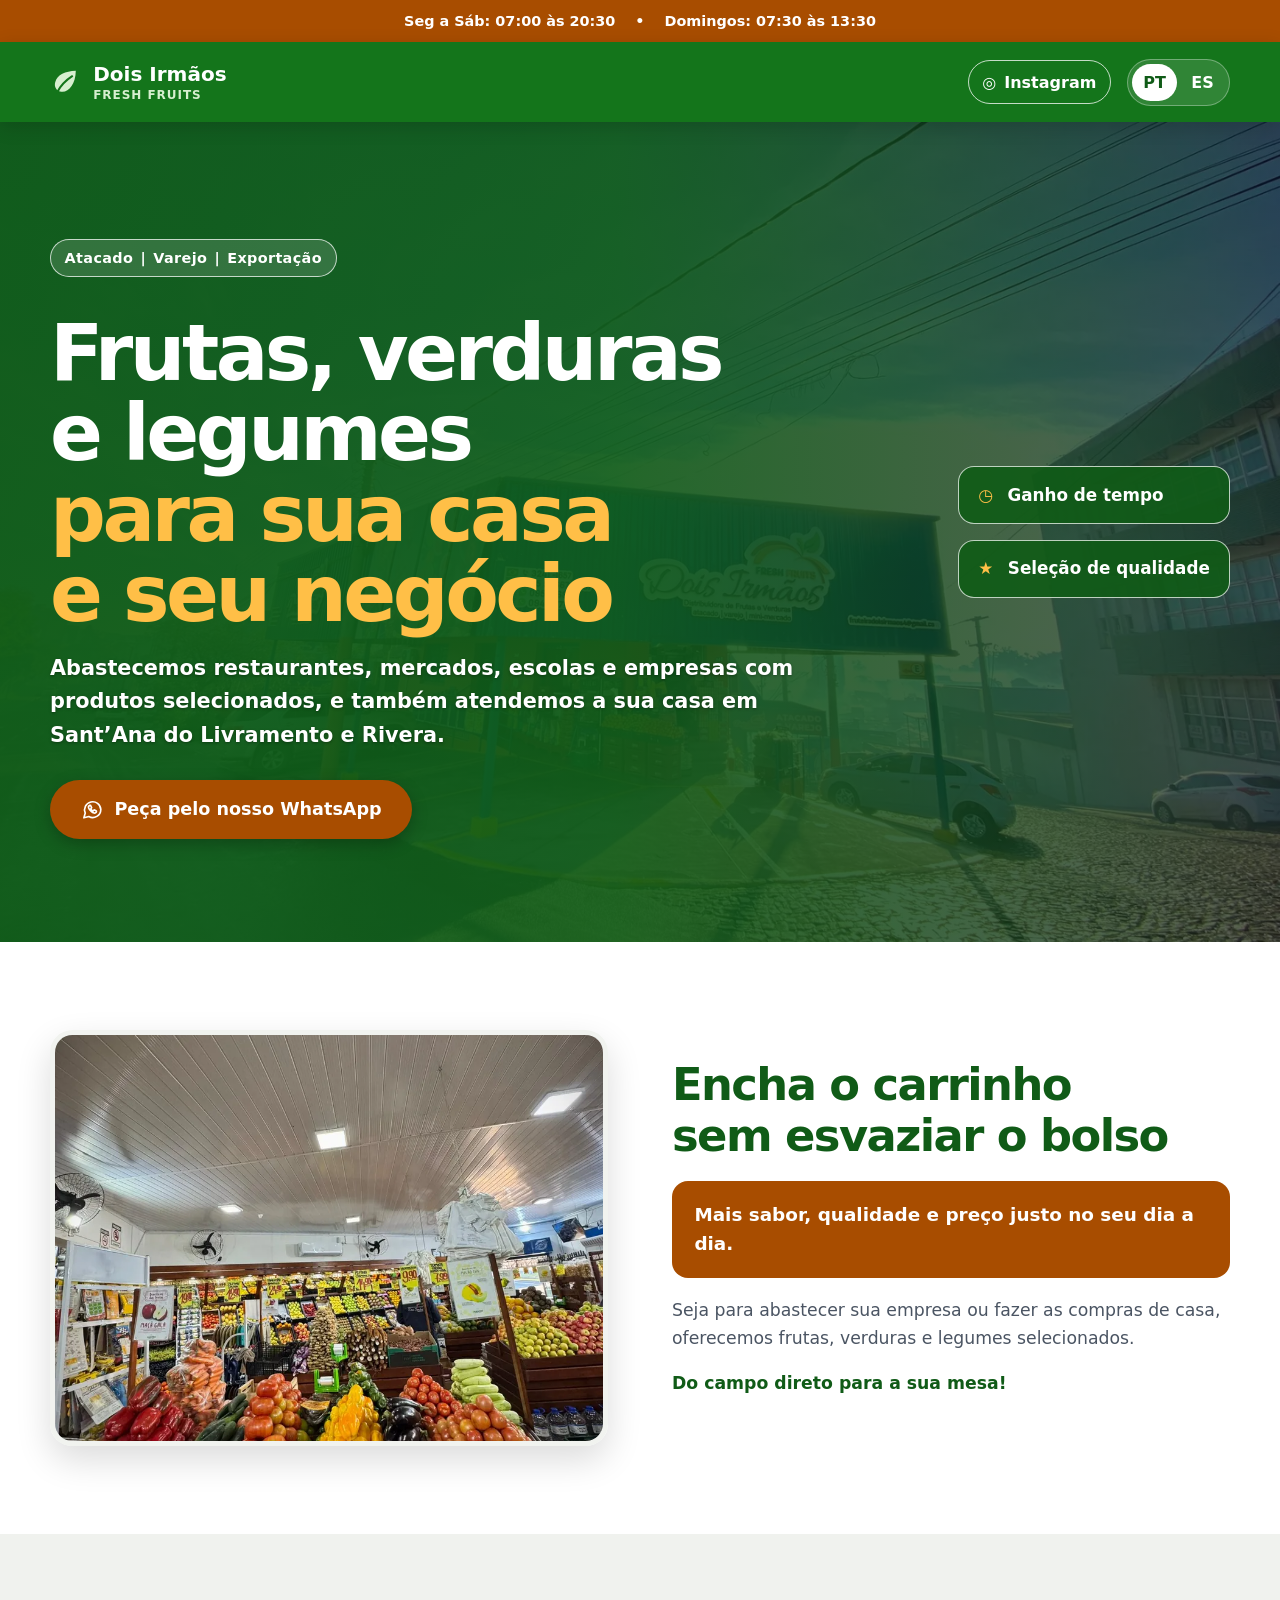
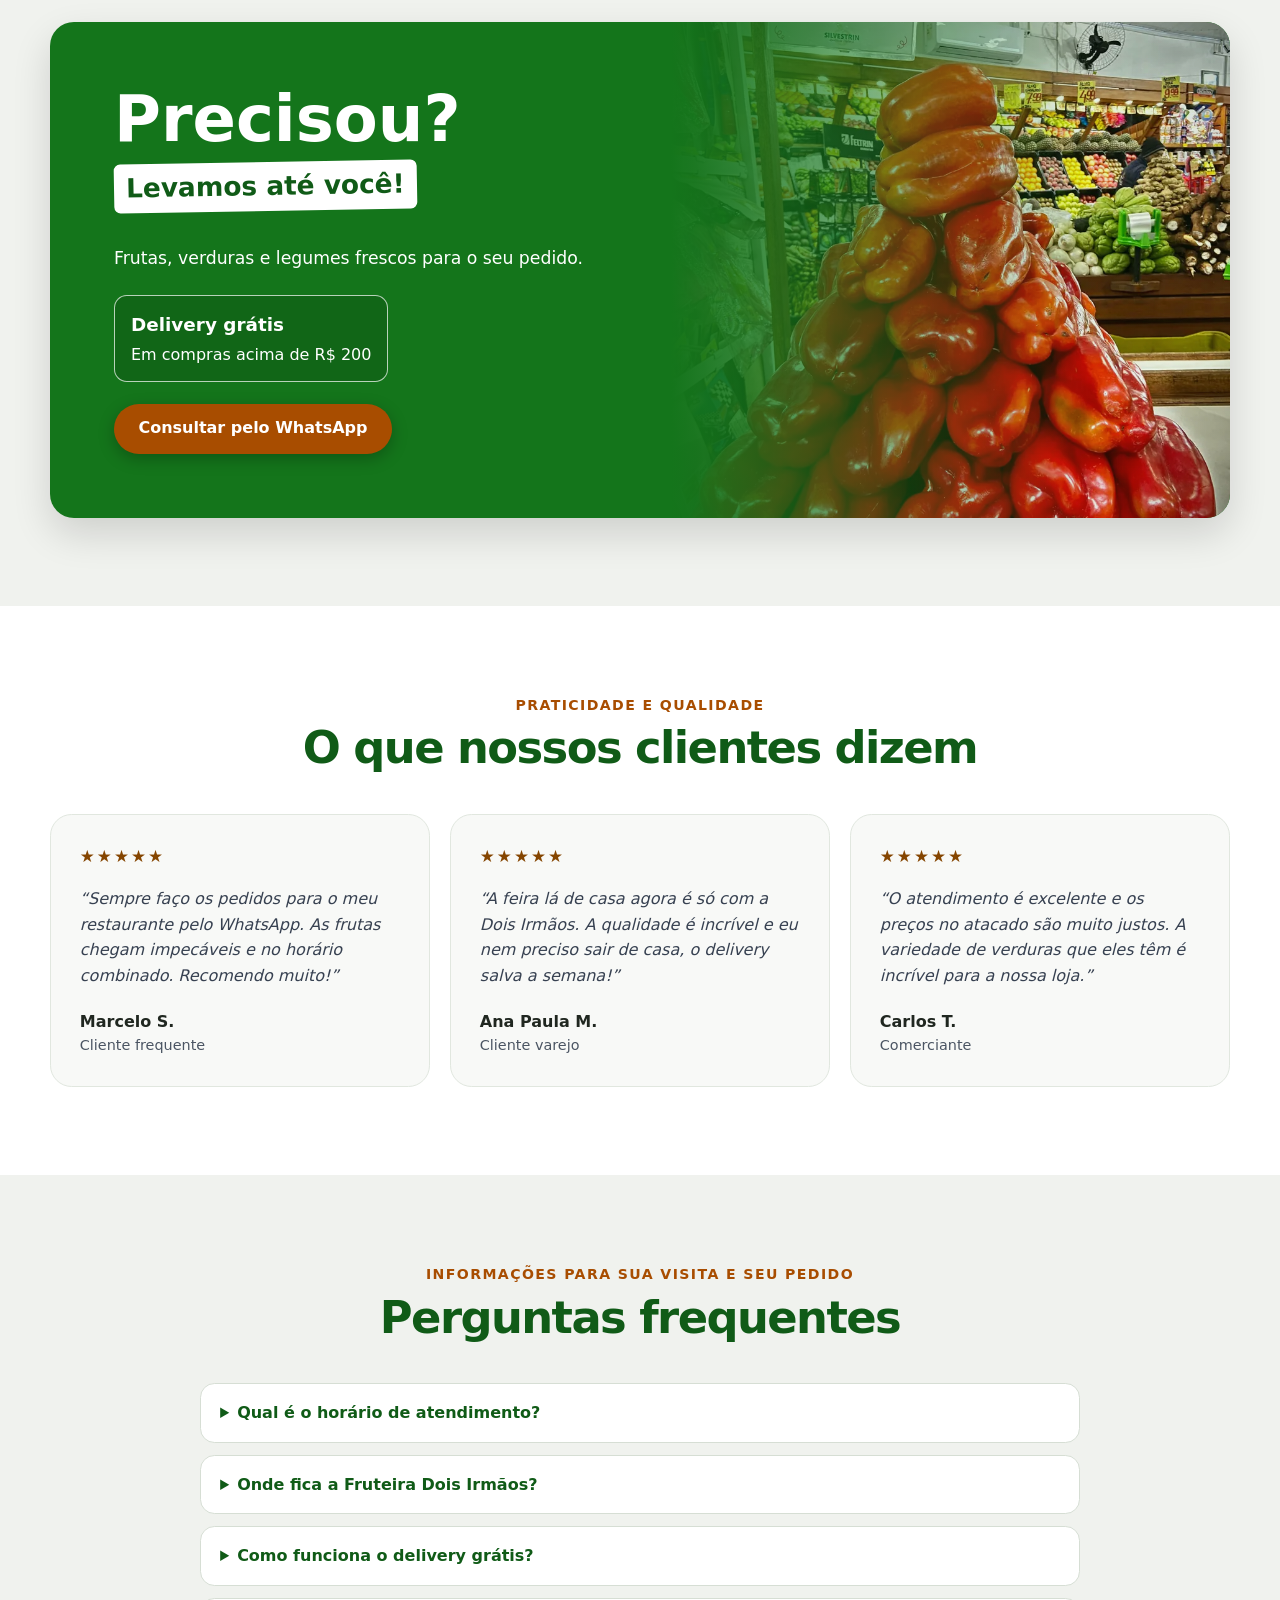
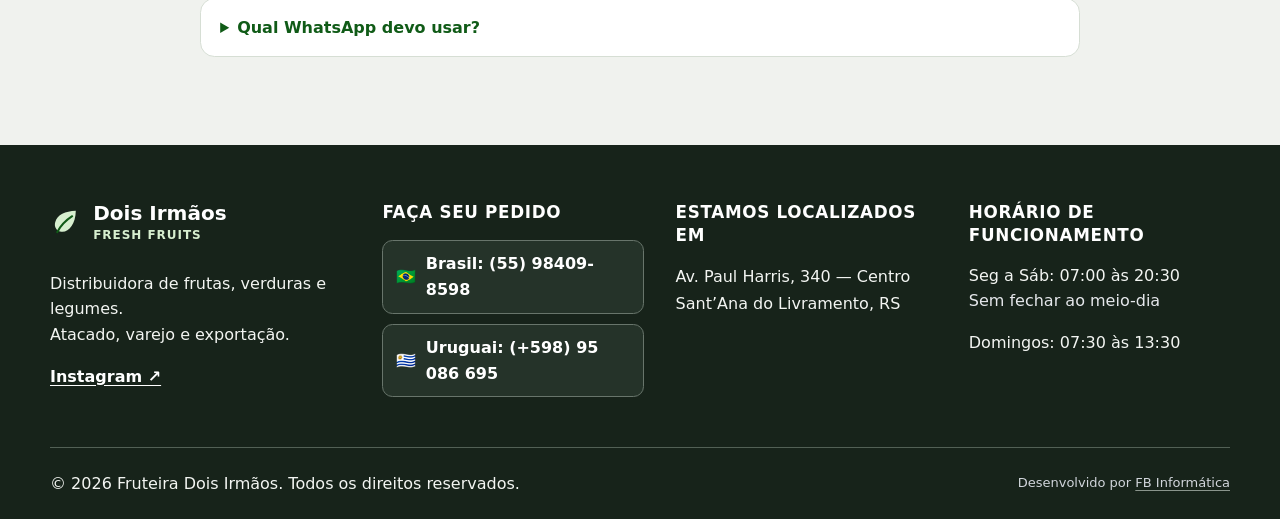
<file: index.html>
<!doctype html>
<html lang="pt-BR">
<head>
    <meta charset="utf-8">
    <meta name="viewport" content="width=device-width, initial-scale=1">
    <meta name="description" content="Frutas, verduras e legumes no atacado e varejo em Sant’Ana do Livramento. Atendimento para sua casa e negócio, com delivery em Livramento e Rivera.">
    <meta name="author" content="Fruteira Dois Irmãos">
    <meta name="robots" content="index,follow,max-image-preview:large">
    <meta name="geo.region" content="BR-RS">
    <meta name="geo.placename" content="Sant’Ana do Livramento">
    <title>Fruteira Dois Irmãos | Frutas, Verduras e Legumes</title>

    <link rel="canonical" href="https://fruteiradoisirmaos.com/">
    <link rel="alternate" hreflang="pt-BR" href="https://fruteiradoisirmaos.com/">
    <link rel="alternate" hreflang="es-UY" href="https://fruteiradoisirmaos.com/es/">
    <link rel="alternate" hreflang="x-default" href="https://fruteiradoisirmaos.com/">
    <link rel="stylesheet" href="/assets/css/site.css">

    <meta property="og:type" content="website">
    <meta property="og:site_name" content="Fruteira Dois Irmãos">
    <meta property="og:title" content="Fruteira Dois Irmãos | Frutas, Verduras e Legumes">
    <meta property="og:description" content="Atacado e varejo de frutas, verduras e legumes em Sant’Ana do Livramento. Delivery em Livramento e Rivera.">
    <meta property="og:url" content="https://fruteiradoisirmaos.com/">
    <meta property="og:locale" content="pt_BR">
    <meta property="og:locale:alternate" content="es_UY">
    <meta property="og:image" content="https://fruteiradoisirmaos.com/assets/images/compartir-fruteira-dois-irmaos.webp">
    <meta property="og:image:width" content="1200">
    <meta property="og:image:height" content="630">
    <meta property="og:image:alt" content="Fachada da Fruteira Dois Irmãos em Sant’Ana do Livramento">
    <meta name="twitter:card" content="summary_large_image">
    <meta name="twitter:title" content="Fruteira Dois Irmãos | Frutas, Verduras e Legumes">
    <meta name="twitter:description" content="Atacado e varejo em Sant’Ana do Livramento, com delivery em Livramento e Rivera.">
    <meta name="twitter:image" content="https://fruteiradoisirmaos.com/assets/images/compartir-fruteira-dois-irmaos.webp">

    <script type="application/ld+json">
    {
      "@context": "https://schema.org",
      "@type": "GroceryStore",
      "@id": "https://fruteiradoisirmaos.com/#grocery-store",
      "name": "Fruteira Dois Irmãos",
      "url": "https://fruteiradoisirmaos.com/",
      "image": "https://fruteiradoisirmaos.com/assets/images/compartir-fruteira-dois-irmaos.webp",
      "description": "Frutas, verduras e legumes no atacado e varejo em Sant’Ana do Livramento. Atendimento para residências, restaurantes, mercados, escolas e empresas, com delivery em Livramento e Rivera e exportação.",
      "telephone": "+5555984098598",
      "address": {
        "@type": "PostalAddress",
        "streetAddress": "Av. Paul Harris, 340 - Centro",
        "addressLocality": "Sant'Ana do Livramento",
        "addressRegion": "RS",
        "addressCountry": "BR"
      },
      "areaServed": [
        { "@type": "City", "name": "Sant'Ana do Livramento" },
        { "@type": "City", "name": "Rivera" }
      ],
      "contactPoint": [
        {
          "@type": "ContactPoint",
          "telephone": "+5555984098598",
          "contactType": "customer service",
          "availableLanguage": ["Portuguese", "pt-BR"]
        },
        {
          "@type": "ContactPoint",
          "telephone": "+59895086695",
          "contactType": "customer service",
          "availableLanguage": ["Spanish", "es-UY"]
        }
      ],
      "sameAs": ["https://instagram.com/fruteira_dois_irmaos"],
      "openingHoursSpecification": [
        {
          "@type": "OpeningHoursSpecification",
          "dayOfWeek": ["Monday", "Tuesday", "Wednesday", "Thursday", "Friday", "Saturday"],
          "opens": "07:00",
          "closes": "20:30"
        },
        {
          "@type": "OpeningHoursSpecification",
          "dayOfWeek": "Sunday",
          "opens": "07:30",
          "closes": "13:30"
        }
      ]
    }
    </script>
</head>
<body>
    <a class="skip-link" href="#conteudo">Pular para o conteúdo principal</a>

    <div class="topbar" role="region" aria-label="Horário de funcionamento">
        <div class="container topbar-inner">
            <p>Seg a Sáb: 07:00 às 20:30</p>
            <span class="topbar-separator" aria-hidden="true">•</span>
            <p>Domingos: 07:30 às 13:30</p>
        </div>
    </div>

    <header class="site-header">
        <nav class="container nav-inner" aria-label="Navegação principal">
            <a class="brand" href="/">
                <svg class="brand-icon" viewBox="0 0 32 32" aria-hidden="true" focusable="false">
                    <path d="M25.8 4.8C15.2 5.2 7.3 8.6 5.2 16.2c-1.2 4.4 1 8.1 4.8 9.3 7.7 2.3 15.6-6.5 15.8-20.7Z" fill="currentColor"/>
                    <path d="M7.2 26.2c3.7-7 8.5-11.8 15-16" fill="none" stroke="#14751b" stroke-width="2" stroke-linecap="round"/>
                </svg>
                <span class="brand-copy"><strong>Dois Irmãos</strong><small>Fresh Fruits</small></span>
            </a>

            <div class="nav-actions">
                <a class="instagram-link" href="https://instagram.com/fruteira_dois_irmaos" target="_blank" rel="noopener noreferrer">
                    <span aria-hidden="true">◎</span> Instagram
                </a>
                <div class="language-switch" role="group" aria-label="Idioma">
                    <a href="/" lang="pt-BR" aria-current="page" aria-label="PT — Português do Brasil, idioma atual">PT</a>
                    <a href="/es/" lang="es-UY" hreflang="es-UY" aria-label="ES — Leer en español">ES</a>
                </div>
            </div>
        </nav>
    </header>

    <main id="conteudo">
        <section class="hero" aria-labelledby="hero-title">
            <picture class="hero-media" aria-hidden="true">
                <source type="image/webp" srcset="/assets/images/fachada-fruteira-dois-irmaos-640.webp 640w, /assets/images/fachada-fruteira-dois-irmaos-960.webp 960w, /assets/images/fachada-fruteira-dois-irmaos-1440.webp 1440w" sizes="100vw">
                <img src="/images/fachada.jpeg" alt="" fetchpriority="high" decoding="async">
            </picture>
            <div class="hero-overlay" aria-hidden="true"></div>
            <div class="container hero-inner">
                <div class="hero-copy">
                    <p class="eyebrow">Atacado <span aria-hidden="true">|</span> Varejo <span aria-hidden="true">|</span> Exportação</p>
                    <h1 id="hero-title">Frutas, verduras e legumes <span>para sua casa e seu negócio</span></h1>
                    <p class="hero-description">Abastecemos restaurantes, mercados, escolas e empresas com produtos selecionados, e também atendemos a sua casa em Sant’Ana do Livramento e Rivera.</p>
                    <a class="button button-orange hero-cta" href="https://wa.me/5555984098598?text=Ol%C3%A1%2C%20gostaria%20de%20fazer%20um%20pedido." target="_blank" rel="noopener noreferrer">
                        <svg viewBox="0 0 24 24" aria-hidden="true" focusable="false"><path d="M20.5 11.8a8.4 8.4 0 0 1-12.4 7.4L3 20.5l1.4-4.9a8.4 8.4 0 1 1 16.1-3.8Z"/><path d="M8.5 8.2c.2-.5.4-.5.7-.5h.5c.2 0 .4.1.5.4l.7 1.7c.1.2.1.4-.1.6l-.5.6c-.2.2-.2.4 0 .6.4.7 1.1 1.4 1.8 1.8.2.1.4.1.6-.1l.7-.8c.2-.2.4-.2.6-.1l1.6.8c.3.1.4.3.4.5 0 .3-.2 1.1-.7 1.5-.5.4-1.1.6-1.8.4-.7-.2-1.7-.6-2.9-1.7-1.5-1.3-2.5-2.9-2.8-3.8-.3-.9 0-1.6.3-1.9Z"/></svg>
                        Peça pelo nosso WhatsApp
                    </a>
                </div>
                <ul class="hero-benefits" aria-label="Benefícios">
                    <li><span aria-hidden="true">◷</span> Ganho de tempo</li>
                    <li><span aria-hidden="true">★</span> Seleção de qualidade</li>
                </ul>
            </div>
        </section>

        <section class="section about" aria-labelledby="about-title">
            <div class="container about-grid">
                <figure class="about-image">
                    <picture>
                        <source type="image/webp" srcset="/assets/images/interior-fruteira-dois-irmaos-480.webp 480w, /assets/images/interior-fruteira-dois-irmaos-900.webp 900w" sizes="(max-width: 760px) 100vw, 50vw">
                        <img src="/images/int1.jpeg" alt="Interior da Fruteira Dois Irmãos" loading="lazy" decoding="async">
                    </picture>
                </figure>
                <div class="about-copy">
                    <h2 id="about-title">Encha o carrinho sem esvaziar o bolso</h2>
                    <p class="highlight">Mais sabor, qualidade e preço justo no seu dia a dia.</p>
                    <p>Seja para abastecer sua empresa ou fazer as compras de casa, oferecemos frutas, verduras e legumes selecionados.</p>
                    <p class="tagline"><strong>Do campo direto para a sua mesa!</strong></p>
                </div>
            </div>
        </section>

        <section class="section delivery-section" aria-labelledby="delivery-title">
            <div class="container">
                <div class="delivery-card">
                    <div class="delivery-copy">
                        <h2 id="delivery-title">Precisou?</h2>
                        <p class="delivery-subtitle">Levamos até você!</p>
                        <p>Frutas, verduras e legumes frescos para o seu pedido.</p>
                        <div class="free-delivery">
                            <strong>Delivery grátis</strong>
                            <span>Em compras acima de R$ 200</span>
                        </div>
                        <a class="button button-orange" href="https://wa.me/5555984098598?text=Ol%C3%A1%2C%20gostaria%20de%20consultar%20o%20delivery." target="_blank" rel="noopener noreferrer">Consultar pelo WhatsApp</a>
                    </div>
                    <picture class="delivery-image">
                        <source type="image/webp" srcset="/assets/images/frutas-verduras-delivery-480.webp 480w, /assets/images/frutas-verduras-delivery-900.webp 900w" sizes="(max-width: 760px) 100vw, 45vw">
                        <img src="/images/veg4.jpeg" alt="Frutas e verduras frescas disponíveis na fruteira" loading="lazy" decoding="async">
                    </picture>
                </div>
            </div>
        </section>

        <section class="section reviews" aria-labelledby="reviews-title">
            <div class="container">
                <header class="section-heading">
                    <p class="section-kicker">Praticidade e qualidade</p>
                    <h2 id="reviews-title">O que nossos clientes dizem</h2>
                </header>
                <div class="review-grid">
                    <article class="review-card">
                        <span class="stars" role="img" aria-label="5 de 5 estrelas">★★★★★</span>
                        <blockquote>“Sempre faço os pedidos para o meu restaurante pelo WhatsApp. As frutas chegam impecáveis e no horário combinado. Recomendo muito!”</blockquote>
                        <p class="review-name">Marcelo S.</p><p class="review-role">Cliente frequente</p>
                    </article>
                    <article class="review-card">
                        <span class="stars" role="img" aria-label="5 de 5 estrelas">★★★★★</span>
                        <blockquote>“A feira lá de casa agora é só com a Dois Irmãos. A qualidade é incrível e eu nem preciso sair de casa, o delivery salva a semana!”</blockquote>
                        <p class="review-name">Ana Paula M.</p><p class="review-role">Cliente varejo</p>
                    </article>
                    <article class="review-card">
                        <span class="stars" role="img" aria-label="5 de 5 estrelas">★★★★★</span>
                        <blockquote>“O atendimento é excelente e os preços no atacado são muito justos. A variedade de verduras que eles têm é incrível para a nossa loja.”</blockquote>
                        <p class="review-name">Carlos T.</p><p class="review-role">Comerciante</p>
                    </article>
                </div>
            </div>
        </section>

        <section class="section faq" aria-labelledby="faq-title">
            <div class="container faq-container">
                <header class="section-heading">
                    <p class="section-kicker">Informações para sua visita e seu pedido</p>
                    <h2 id="faq-title">Perguntas frequentes</h2>
                </header>
                <div class="faq-list">
                    <details><summary>Qual é o horário de atendimento?</summary><p>De segunda a sábado, das 07:00 às 20:30; aos domingos, das 07:30 às 13:30.</p></details>
                    <details><summary>Onde fica a Fruteira Dois Irmãos?</summary><p>Na Av. Paul Harris, 340 — Centro, Sant’Ana do Livramento, RS.</p></details>
                    <details><summary>Como funciona o delivery grátis?</summary><p>O delivery é grátis em compras acima de R$ 200. Consulte pelo WhatsApp a disponibilidade para sua região.</p></details>
                    <details><summary>Qual WhatsApp devo usar?</summary><p>O botão desta página abre o contato do Brasil em português. Para falar com o Uruguai, use o número indicado no rodapé.</p></details>
                </div>
            </div>
        </section>
    </main>

    <footer class="site-footer" id="contato">
        <div class="container footer-grid">
            <section class="footer-about" aria-labelledby="footer-brand-title">
                <a class="brand footer-brand" href="/">
                    <svg class="brand-icon" viewBox="0 0 32 32" aria-hidden="true" focusable="false"><path d="M25.8 4.8C15.2 5.2 7.3 8.6 5.2 16.2c-1.2 4.4 1 8.1 4.8 9.3 7.7 2.3 15.6-6.5 15.8-20.7Z" fill="currentColor"/><path d="M7.2 26.2c3.7-7 8.5-11.8 15-16" fill="none" stroke="#105b17" stroke-width="2" stroke-linecap="round"/></svg>
                    <span class="brand-copy"><strong id="footer-brand-title">Dois Irmãos</strong><small>Fresh Fruits</small></span>
                </a>
                <p>Distribuidora de frutas, verduras e legumes.<br>Atacado, varejo e exportação.</p>
                <a class="footer-social" href="https://instagram.com/fruteira_dois_irmaos" target="_blank" rel="noopener noreferrer" aria-label="Instagram da Fruteira Dois Irmãos">Instagram ↗</a>
            </section>

            <section aria-labelledby="footer-contact-title">
                <h2 id="footer-contact-title">Faça seu pedido</h2>
                <a class="contact-link" href="https://wa.me/5555984098598" target="_blank" rel="noopener noreferrer"><span aria-hidden="true">🇧🇷</span> Brasil: (55) 98409-8598</a>
                <a class="contact-link" href="https://wa.me/59895086695" target="_blank" rel="noopener noreferrer"><span aria-hidden="true">🇺🇾</span> Uruguai: (+598) 95 086 695</a>
            </section>

            <section aria-labelledby="footer-location-title">
                <h2 id="footer-location-title">Estamos localizados em</h2>
                <address>Av. Paul Harris, 340 — Centro<br>Sant’Ana do Livramento, RS</address>
            </section>

            <section aria-labelledby="footer-hours-title">
                <h2 id="footer-hours-title">Horário de funcionamento</h2>
                <p>Seg a Sáb: 07:00 às 20:30<br><span>Sem fechar ao meio-dia</span></p>
                <p>Domingos: 07:30 às 13:30</p>
            </section>
        </div>

        <div class="container footer-bottom">
            <p>© 2026 Fruteira Dois Irmãos. Todos os direitos reservados.</p>
            <p class="developer-credit">Desenvolvido por <a href="https://www.fbinformaticauy.com" target="_blank" rel="noopener noreferrer">FB Informática</a></p>
        </div>
    </footer>
</body>
</html>
</file>
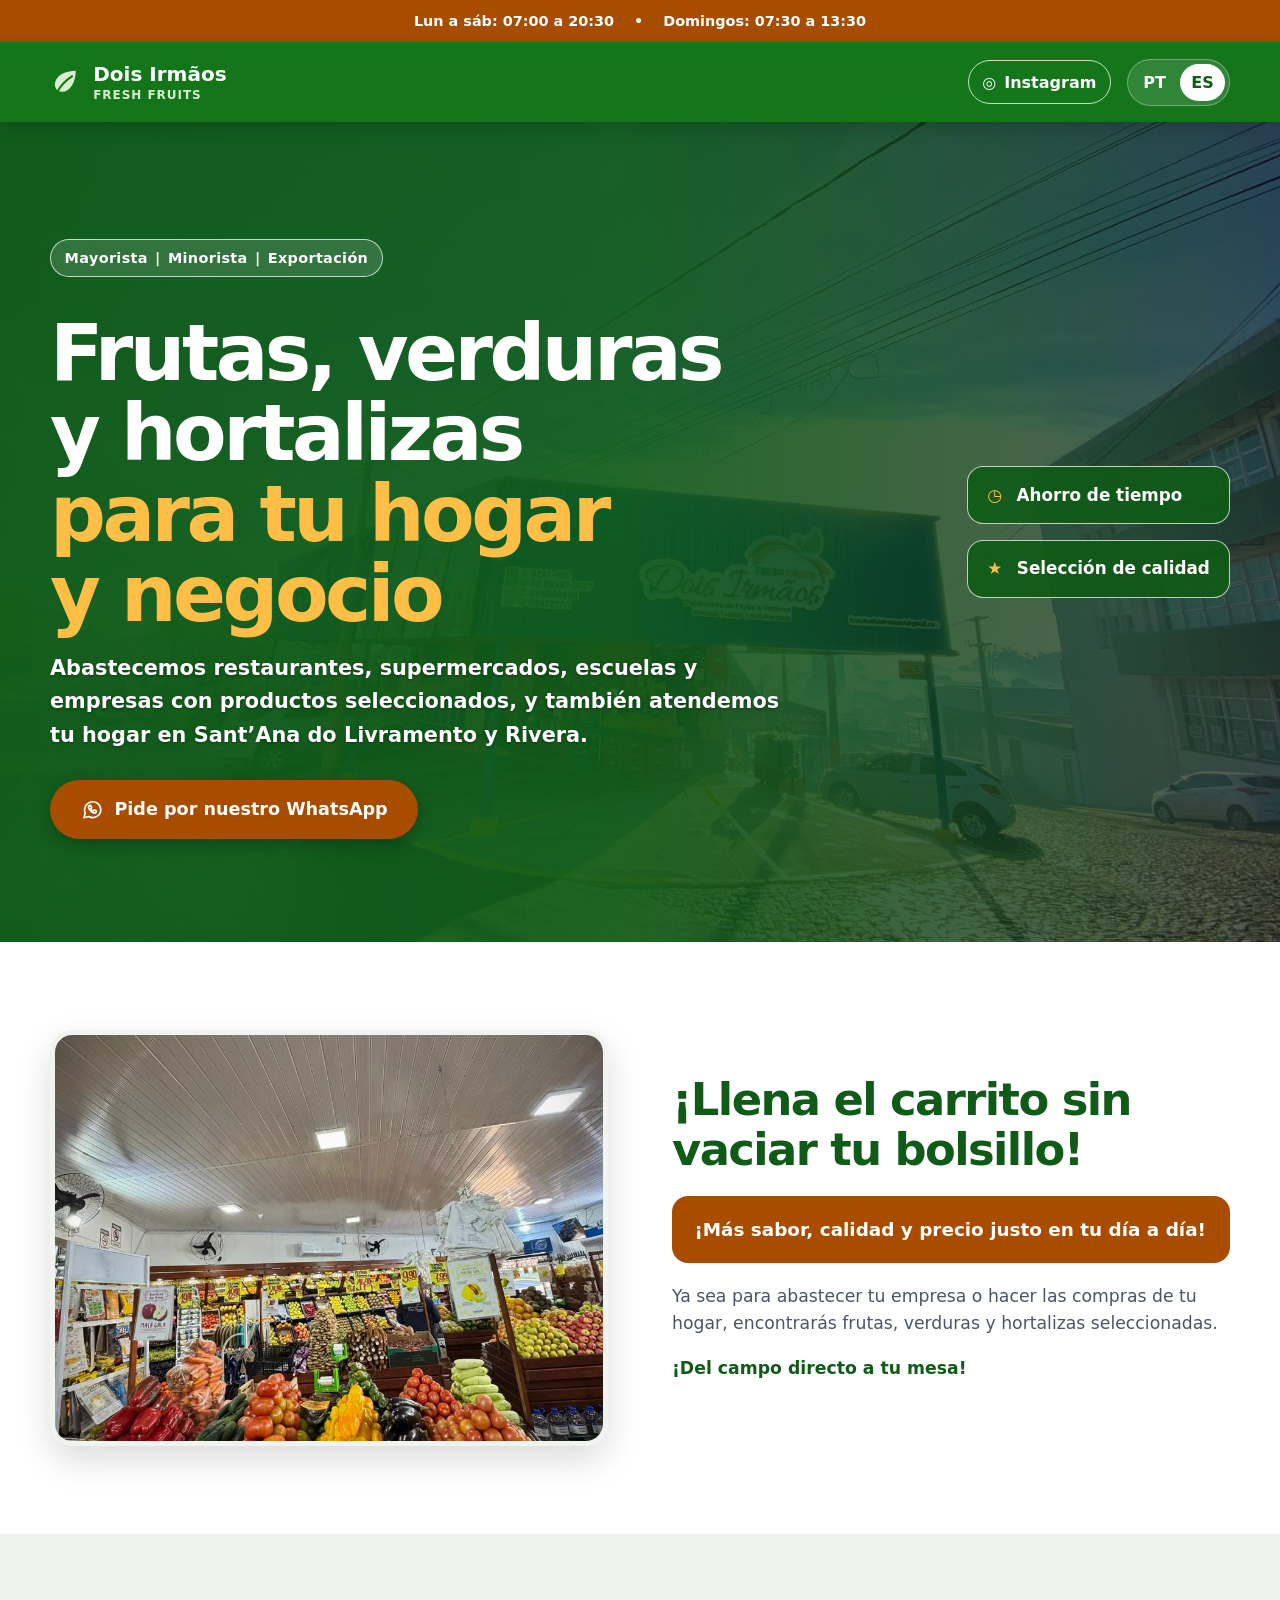
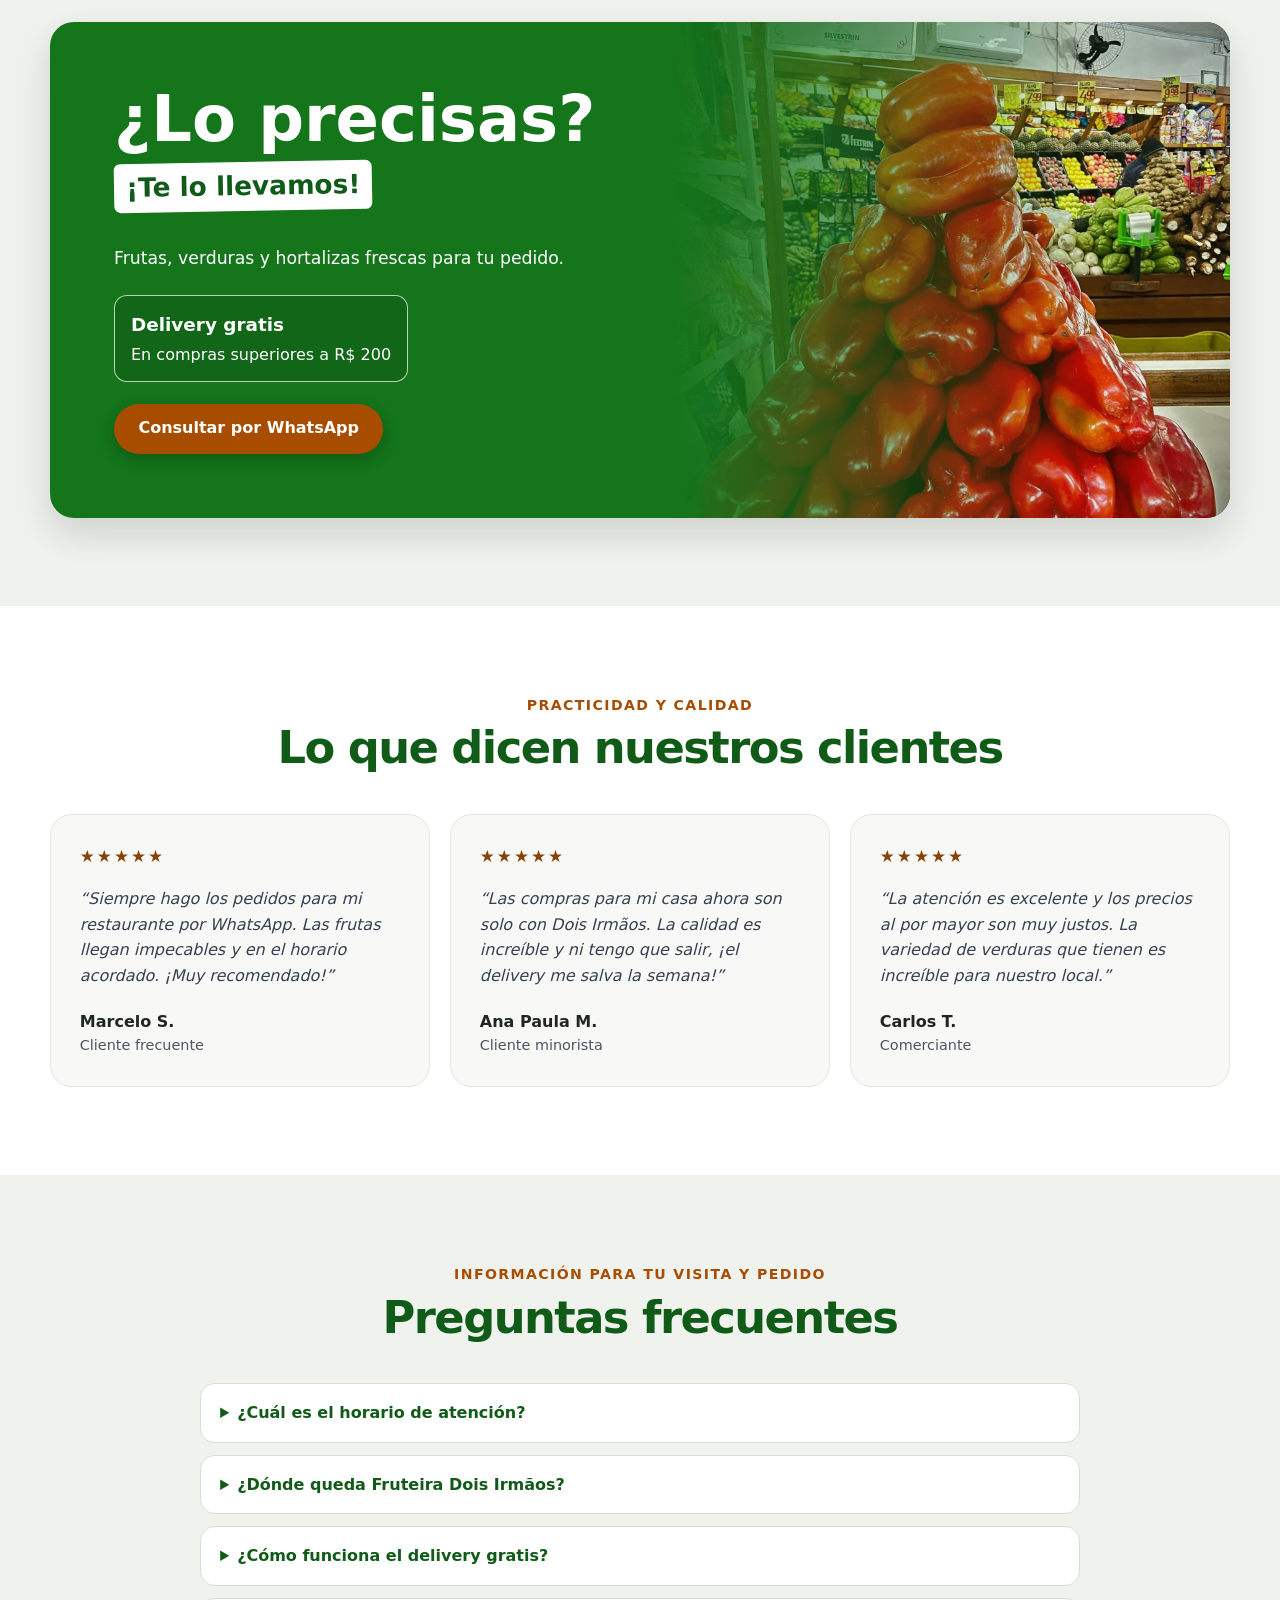
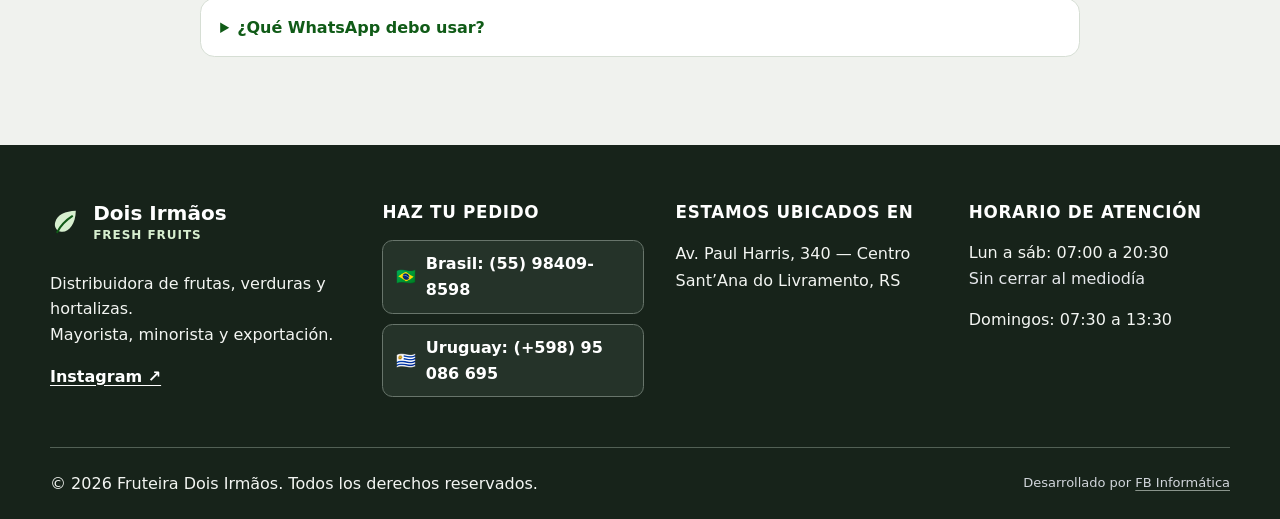
<file: es/index.html>
<!doctype html>
<html lang="es-UY">
<head>
    <meta charset="utf-8">
    <meta name="viewport" content="width=device-width, initial-scale=1">
    <meta name="description" content="Frutas, verduras y hortalizas al por mayor y menor en Sant’Ana do Livramento. Atención para tu hogar y negocio, con delivery en Livramento y Rivera.">
    <meta name="author" content="Fruteira Dois Irmãos">
    <meta name="robots" content="index,follow,max-image-preview:large">
    <meta name="geo.region" content="BR-RS">
    <meta name="geo.placename" content="Sant’Ana do Livramento">
    <title>Fruteira Dois Irmãos | Frutas y Verduras en Livramento</title>

    <link rel="canonical" href="https://fruteiradoisirmaos.com/es/">
    <link rel="alternate" hreflang="pt-BR" href="https://fruteiradoisirmaos.com/">
    <link rel="alternate" hreflang="es-UY" href="https://fruteiradoisirmaos.com/es/">
    <link rel="alternate" hreflang="x-default" href="https://fruteiradoisirmaos.com/">
    <link rel="stylesheet" href="/assets/css/site.css">

    <meta property="og:type" content="website">
    <meta property="og:site_name" content="Fruteira Dois Irmãos">
    <meta property="og:title" content="Fruteira Dois Irmãos | Frutas y Verduras en Livramento">
    <meta property="og:description" content="Mayorista y minorista de frutas, verduras y hortalizas en Sant’Ana do Livramento. Delivery en Livramento y Rivera.">
    <meta property="og:url" content="https://fruteiradoisirmaos.com/es/">
    <meta property="og:locale" content="es_UY">
    <meta property="og:locale:alternate" content="pt_BR">
    <meta property="og:image" content="https://fruteiradoisirmaos.com/assets/images/compartir-fruteira-dois-irmaos.webp">
    <meta property="og:image:width" content="1200">
    <meta property="og:image:height" content="630">
    <meta property="og:image:alt" content="Fachada de Fruteira Dois Irmãos en Sant’Ana do Livramento">
    <meta name="twitter:card" content="summary_large_image">
    <meta name="twitter:title" content="Fruteira Dois Irmãos | Frutas y Verduras en Livramento">
    <meta name="twitter:description" content="Mayorista y minorista en Sant’Ana do Livramento, con delivery en Livramento y Rivera.">
    <meta name="twitter:image" content="https://fruteiradoisirmaos.com/assets/images/compartir-fruteira-dois-irmaos.webp">

    <script type="application/ld+json">
    {
      "@context": "https://schema.org",
      "@type": "GroceryStore",
      "@id": "https://fruteiradoisirmaos.com/#grocery-store",
      "name": "Fruteira Dois Irmãos",
      "url": "https://fruteiradoisirmaos.com/es/",
      "image": "https://fruteiradoisirmaos.com/assets/images/compartir-fruteira-dois-irmaos.webp",
      "description": "Frutas, verduras y hortalizas al por mayor y menor en Sant’Ana do Livramento. Atención para hogares, restaurantes, supermercados, escuelas y empresas, con delivery en Livramento y Rivera y exportación.",
      "telephone": "+5555984098598",
      "address": {
        "@type": "PostalAddress",
        "streetAddress": "Av. Paul Harris, 340 - Centro",
        "addressLocality": "Sant'Ana do Livramento",
        "addressRegion": "RS",
        "addressCountry": "BR"
      },
      "areaServed": [
        { "@type": "City", "name": "Sant'Ana do Livramento" },
        { "@type": "City", "name": "Rivera" }
      ],
      "contactPoint": [
        {
          "@type": "ContactPoint",
          "telephone": "+5555984098598",
          "contactType": "customer service",
          "availableLanguage": ["Portuguese", "pt-BR"]
        },
        {
          "@type": "ContactPoint",
          "telephone": "+59895086695",
          "contactType": "customer service",
          "availableLanguage": ["Spanish", "es-UY"]
        }
      ],
      "sameAs": ["https://instagram.com/fruteira_dois_irmaos"],
      "openingHoursSpecification": [
        {
          "@type": "OpeningHoursSpecification",
          "dayOfWeek": ["Monday", "Tuesday", "Wednesday", "Thursday", "Friday", "Saturday"],
          "opens": "07:00",
          "closes": "20:30"
        },
        {
          "@type": "OpeningHoursSpecification",
          "dayOfWeek": "Sunday",
          "opens": "07:30",
          "closes": "13:30"
        }
      ]
    }
    </script>
</head>
<body>
    <a class="skip-link" href="#contenido">Saltar al contenido principal</a>

    <div class="topbar" role="region" aria-label="Horario de atención">
        <div class="container topbar-inner">
            <p>Lun a sáb: 07:00 a 20:30</p>
            <span class="topbar-separator" aria-hidden="true">•</span>
            <p>Domingos: 07:30 a 13:30</p>
        </div>
    </div>

    <header class="site-header">
        <nav class="container nav-inner" aria-label="Navegación principal">
            <a class="brand" href="/es/">
                <svg class="brand-icon" viewBox="0 0 32 32" aria-hidden="true" focusable="false">
                    <path d="M25.8 4.8C15.2 5.2 7.3 8.6 5.2 16.2c-1.2 4.4 1 8.1 4.8 9.3 7.7 2.3 15.6-6.5 15.8-20.7Z" fill="currentColor"/>
                    <path d="M7.2 26.2c3.7-7 8.5-11.8 15-16" fill="none" stroke="#14751b" stroke-width="2" stroke-linecap="round"/>
                </svg>
                <span class="brand-copy"><strong>Dois Irmãos</strong><small>Fresh Fruits</small></span>
            </a>

            <div class="nav-actions">
                <a class="instagram-link" href="https://instagram.com/fruteira_dois_irmaos" target="_blank" rel="noopener noreferrer">
                    <span aria-hidden="true">◎</span> Instagram
                </a>
                <div class="language-switch" role="group" aria-label="Idioma">
                    <a href="/" lang="pt-BR" hreflang="pt-BR" aria-label="PT — Leer en portugués de Brasil">PT</a>
                    <a href="/es/" lang="es-UY" aria-current="page" aria-label="ES — Español de Uruguay, idioma actual">ES</a>
                </div>
            </div>
        </nav>
    </header>

    <main id="contenido">
        <section class="hero" aria-labelledby="hero-title">
            <picture class="hero-media" aria-hidden="true">
                <source type="image/webp" srcset="/assets/images/fachada-fruteira-dois-irmaos-640.webp 640w, /assets/images/fachada-fruteira-dois-irmaos-960.webp 960w, /assets/images/fachada-fruteira-dois-irmaos-1440.webp 1440w" sizes="100vw">
                <img src="/images/fachada.jpeg" alt="" fetchpriority="high" decoding="async">
            </picture>
            <div class="hero-overlay" aria-hidden="true"></div>
            <div class="container hero-inner">
                <div class="hero-copy">
                    <p class="eyebrow">Mayorista <span aria-hidden="true">|</span> Minorista <span aria-hidden="true">|</span> Exportación</p>
                    <h1 id="hero-title">Frutas, verduras y hortalizas <span>para tu hogar y negocio</span></h1>
                    <p class="hero-description">Abastecemos restaurantes, supermercados, escuelas y empresas con productos seleccionados, y también atendemos tu hogar en Sant’Ana do Livramento y Rivera.</p>
                    <a class="button button-orange hero-cta" href="https://wa.me/59895086695?text=Hola%2C%20quisiera%20hacer%20un%20pedido." target="_blank" rel="noopener noreferrer">
                        <svg viewBox="0 0 24 24" aria-hidden="true" focusable="false"><path d="M20.5 11.8a8.4 8.4 0 0 1-12.4 7.4L3 20.5l1.4-4.9a8.4 8.4 0 1 1 16.1-3.8Z"/><path d="M8.5 8.2c.2-.5.4-.5.7-.5h.5c.2 0 .4.1.5.4l.7 1.7c.1.2.1.4-.1.6l-.5.6c-.2.2-.2.4 0 .6.4.7 1.1 1.4 1.8 1.8.2.1.4.1.6-.1l.7-.8c.2-.2.4-.2.6-.1l1.6.8c.3.1.4.3.4.5 0 .3-.2 1.1-.7 1.5-.5.4-1.1.6-1.8.4-.7-.2-1.7-.6-2.9-1.7-1.5-1.3-2.5-2.9-2.8-3.8-.3-.9 0-1.6.3-1.9Z"/></svg>
                        Pide por nuestro WhatsApp
                    </a>
                </div>
                <ul class="hero-benefits" aria-label="Beneficios">
                    <li><span aria-hidden="true">◷</span> Ahorro de tiempo</li>
                    <li><span aria-hidden="true">★</span> Selección de calidad</li>
                </ul>
            </div>
        </section>

        <section class="section about" aria-labelledby="about-title">
            <div class="container about-grid">
                <figure class="about-image">
                    <picture>
                        <source type="image/webp" srcset="/assets/images/interior-fruteira-dois-irmaos-480.webp 480w, /assets/images/interior-fruteira-dois-irmaos-900.webp 900w" sizes="(max-width: 760px) 100vw, 50vw">
                        <img src="/images/int1.jpeg" alt="Interior de Fruteira Dois Irmãos" loading="lazy" decoding="async">
                    </picture>
                </figure>
                <div class="about-copy">
                    <h2 id="about-title">¡Llena el carrito sin vaciar tu bolsillo!</h2>
                    <p class="highlight">¡Más sabor, calidad y precio justo en tu día a día!</p>
                    <p>Ya sea para abastecer tu empresa o hacer las compras de tu hogar, encontrarás frutas, verduras y hortalizas seleccionadas.</p>
                    <p class="tagline"><strong>¡Del campo directo a tu mesa!</strong></p>
                </div>
            </div>
        </section>

        <section class="section delivery-section" aria-labelledby="delivery-title">
            <div class="container">
                <div class="delivery-card">
                    <div class="delivery-copy">
                        <h2 id="delivery-title">¿Lo precisas?</h2>
                        <p class="delivery-subtitle">¡Te lo llevamos!</p>
                        <p>Frutas, verduras y hortalizas frescas para tu pedido.</p>
                        <div class="free-delivery">
                            <strong>Delivery gratis</strong>
                            <span>En compras superiores a R$ 200</span>
                        </div>
                        <a class="button button-orange" href="https://wa.me/59895086695?text=Hola%2C%20quisiera%20consultar%20por%20el%20delivery." target="_blank" rel="noopener noreferrer">Consultar por WhatsApp</a>
                    </div>
                    <picture class="delivery-image">
                        <source type="image/webp" srcset="/assets/images/frutas-verduras-delivery-480.webp 480w, /assets/images/frutas-verduras-delivery-900.webp 900w" sizes="(max-width: 760px) 100vw, 45vw">
                        <img src="/images/veg4.jpeg" alt="Frutas y verduras frescas disponibles en la frutería" loading="lazy" decoding="async">
                    </picture>
                </div>
            </div>
        </section>

        <section class="section reviews" aria-labelledby="reviews-title">
            <div class="container">
                <header class="section-heading">
                    <p class="section-kicker">Practicidad y calidad</p>
                    <h2 id="reviews-title">Lo que dicen nuestros clientes</h2>
                </header>
                <div class="review-grid">
                    <article class="review-card">
                        <span class="stars" role="img" aria-label="5 de 5 estrellas">★★★★★</span>
                        <blockquote>“Siempre hago los pedidos para mi restaurante por WhatsApp. Las frutas llegan impecables y en el horario acordado. ¡Muy recomendado!”</blockquote>
                        <p class="review-name">Marcelo S.</p><p class="review-role">Cliente frecuente</p>
                    </article>
                    <article class="review-card">
                        <span class="stars" role="img" aria-label="5 de 5 estrellas">★★★★★</span>
                        <blockquote>“Las compras para mi casa ahora son solo con Dois Irmãos. La calidad es increíble y ni tengo que salir, ¡el delivery me salva la semana!”</blockquote>
                        <p class="review-name">Ana Paula M.</p><p class="review-role">Cliente minorista</p>
                    </article>
                    <article class="review-card">
                        <span class="stars" role="img" aria-label="5 de 5 estrellas">★★★★★</span>
                        <blockquote>“La atención es excelente y los precios al por mayor son muy justos. La variedad de verduras que tienen es increíble para nuestro local.”</blockquote>
                        <p class="review-name">Carlos T.</p><p class="review-role">Comerciante</p>
                    </article>
                </div>
            </div>
        </section>

        <section class="section faq" aria-labelledby="faq-title">
            <div class="container faq-container">
                <header class="section-heading">
                    <p class="section-kicker">Información para tu visita y pedido</p>
                    <h2 id="faq-title">Preguntas frecuentes</h2>
                </header>
                <div class="faq-list">
                    <details><summary>¿Cuál es el horario de atención?</summary><p>De lunes a sábado, de 07:00 a 20:30; domingos, de 07:30 a 13:30.</p></details>
                    <details><summary>¿Dónde queda Fruteira Dois Irmãos?</summary><p>En Av. Paul Harris, 340 — Centro, Sant’Ana do Livramento, RS.</p></details>
                    <details><summary>¿Cómo funciona el delivery gratis?</summary><p>El delivery es gratis en compras superiores a R$ 200. Consulta por WhatsApp la disponibilidad para tu zona.</p></details>
                    <details><summary>¿Qué WhatsApp debo usar?</summary><p>El botón de esta página abre el contacto de Uruguay en español. Para comunicarte con Brasil, usa el número indicado al pie.</p></details>
                </div>
            </div>
        </section>
    </main>

    <footer class="site-footer" id="contacto">
        <div class="container footer-grid">
            <section class="footer-about" aria-labelledby="footer-brand-title">
                <a class="brand footer-brand" href="/es/">
                    <svg class="brand-icon" viewBox="0 0 32 32" aria-hidden="true" focusable="false"><path d="M25.8 4.8C15.2 5.2 7.3 8.6 5.2 16.2c-1.2 4.4 1 8.1 4.8 9.3 7.7 2.3 15.6-6.5 15.8-20.7Z" fill="currentColor"/><path d="M7.2 26.2c3.7-7 8.5-11.8 15-16" fill="none" stroke="#105b17" stroke-width="2" stroke-linecap="round"/></svg>
                    <span class="brand-copy"><strong id="footer-brand-title">Dois Irmãos</strong><small>Fresh Fruits</small></span>
                </a>
                <p>Distribuidora de frutas, verduras y hortalizas.<br>Mayorista, minorista y exportación.</p>
                <a class="footer-social" href="https://instagram.com/fruteira_dois_irmaos" target="_blank" rel="noopener noreferrer" aria-label="Instagram de Fruteira Dois Irmãos">Instagram ↗</a>
            </section>

            <section aria-labelledby="footer-contact-title">
                <h2 id="footer-contact-title">Haz tu pedido</h2>
                <a class="contact-link" href="https://wa.me/5555984098598" target="_blank" rel="noopener noreferrer"><span aria-hidden="true">🇧🇷</span> Brasil: (55) 98409-8598</a>
                <a class="contact-link" href="https://wa.me/59895086695" target="_blank" rel="noopener noreferrer"><span aria-hidden="true">🇺🇾</span> Uruguay: (+598) 95 086 695</a>
            </section>

            <section aria-labelledby="footer-location-title">
                <h2 id="footer-location-title">Estamos ubicados en</h2>
                <address>Av. Paul Harris, 340 — Centro<br>Sant’Ana do Livramento, RS</address>
            </section>

            <section aria-labelledby="footer-hours-title">
                <h2 id="footer-hours-title">Horario de atención</h2>
                <p>Lun a sáb: 07:00 a 20:30<br><span>Sin cerrar al mediodía</span></p>
                <p>Domingos: 07:30 a 13:30</p>
            </section>
        </div>

        <div class="container footer-bottom">
            <p>© 2026 Fruteira Dois Irmãos. Todos los derechos reservados.</p>
            <p class="developer-credit">Desarrollado por <a href="https://www.fbinformaticauy.com" target="_blank" rel="noopener noreferrer">FB Informática</a></p>
        </div>
    </footer>
</body>
</html>
</file>
<file: assets/css/site.css>
:root {
    color-scheme: light;
    --green: #14751b;
    --green-dark: #105b17;
    --green-soft: #d7efcf;
    --orange: #a84d00;
    --orange-hover: #873d00;
    --gold: #ffbf47;
    --ink: #202720;
    --muted: #4b5563;
    --surface: #f7f8f5;
    --line: #e1e7df;
    --footer: #17231a;
    --content-width: 1180px;
    --section-space: clamp(3.5rem, 7vw, 5.5rem);
}

* {
    box-sizing: border-box;
}

html {
    scroll-behavior: smooth;
    scroll-padding-top: 6rem;
}

body {
    min-width: 320px;
    margin: 0;
    background: var(--surface);
    color: var(--ink);
    font-family: Inter, system-ui, -apple-system, BlinkMacSystemFont, "Segoe UI", sans-serif;
    font-size: 16px;
    line-height: 1.6;
    text-rendering: optimizeLegibility;
}

img,
svg {
    display: block;
}

img {
    max-width: 100%;
}

a {
    color: inherit;
}

a:focus-visible,
button:focus-visible,
summary:focus-visible {
    outline: 3px solid #111827;
    outline-offset: 4px;
    box-shadow: 0 0 0 7px #fff;
    position: relative;
    z-index: 1;
}

.container {
    width: min(var(--content-width), calc(100% - 2.5rem));
    margin-inline: auto;
}

.skip-link {
    position: absolute;
    top: 0.5rem;
    left: 0.5rem;
    z-index: 100;
    padding: 0.75rem 1rem;
    transform: translateY(-150%);
    border-radius: 0.5rem;
    background: #fff;
    color: var(--green-dark);
    font-weight: 800;
}

.skip-link:focus {
    transform: translateY(0);
}

.topbar {
    background: var(--orange);
    color: #fff;
    font-size: 0.9rem;
    font-weight: 750;
}

.topbar-inner {
    display: flex;
    min-height: 2.65rem;
    align-items: center;
    justify-content: center;
    gap: 1.25rem;
    flex-wrap: wrap;
    padding-block: 0.3rem;
}

.topbar p {
    margin: 0;
}

.topbar-separator {
    color: #fff;
}

.site-header {
    position: sticky;
    z-index: 20;
    top: 0;
    background: var(--green);
    color: #fff;
    box-shadow: 0 5px 18px rgb(0 0 0 / 16%);
}

.nav-inner {
    display: flex;
    min-height: 5rem;
    align-items: center;
    justify-content: space-between;
    gap: 1rem;
}

.brand {
    display: inline-flex;
    align-items: center;
    gap: 0.7rem;
    color: #fff;
    text-decoration: none;
}

.brand-icon {
    width: 2rem;
    height: 2rem;
    flex: 0 0 auto;
    color: var(--green-soft);
}

.brand-copy {
    display: flex;
    flex-direction: column;
    line-height: 1.2;
}

.brand-copy strong {
    font-size: 1.25rem;
    font-weight: 850;
}

.brand-copy small {
    margin-top: 0.15rem;
    color: var(--green-soft);
    font-size: 0.75rem;
    font-weight: 750;
    letter-spacing: 0.08em;
    text-transform: uppercase;
}

.nav-actions,
.language-switch {
    display: flex;
    align-items: center;
}

.nav-actions {
    gap: 1rem;
}

.instagram-link {
    display: inline-flex;
    min-height: 2.75rem;
    align-items: center;
    gap: 0.5rem;
    padding: 0.45rem 0.85rem;
    border: 1px solid rgb(255 255 255 / 75%);
    border-radius: 999px;
    color: #fff;
    font-weight: 750;
    text-decoration: none;
}

.language-switch {
    gap: 0.2rem;
    padding: 0.25rem;
    border: 1px solid rgb(255 255 255 / 32%);
    border-radius: 999px;
    background: rgb(255 255 255 / 12%);
}

.language-switch a {
    display: inline-flex;
    min-width: 2.75rem;
    min-height: 2.25rem;
    align-items: center;
    justify-content: center;
    padding: 0.35rem 0.7rem;
    border-radius: 999px;
    color: #fff;
    font-weight: 800;
    text-decoration: none;
}

.language-switch a[aria-current="page"] {
    background: #fff;
    color: var(--green-dark);
}

.hero {
    position: relative;
    display: flex;
    min-height: min(740px, 86svh);
    align-items: center;
    overflow: hidden;
    background: var(--green-dark);
    color: #fff;
    isolation: isolate;
}

.hero-media,
.hero-media img,
.hero-overlay {
    position: absolute;
    inset: 0;
    width: 100%;
    height: 100%;
}

.hero-media img {
    object-fit: cover;
    object-position: center 52%;
}

.hero-overlay {
    z-index: 0;
    background: linear-gradient(90deg, rgb(16 91 23 / 97%) 0%, rgb(16 91 23 / 92%) 48%, rgb(10 20 12 / 66%) 100%);
}

.hero-inner {
    position: relative;
    z-index: 1;
    display: grid;
    grid-template-columns: minmax(0, 1.35fr) minmax(15rem, 0.65fr);
    align-items: center;
    gap: 2rem;
    padding-block: clamp(3.5rem, 8vw, 6.5rem);
}

.hero-copy {
    max-width: 51rem;
}

.eyebrow {
    display: inline-flex;
    align-items: center;
    gap: 0.45rem;
    padding: 0.4rem 0.85rem;
    border: 1px solid rgb(255 255 255 / 72%);
    border-radius: 999px;
    background: rgb(255 255 255 / 14%);
    color: #fff;
    font-size: 0.9rem;
    font-weight: 800;
    letter-spacing: 0.025em;
}

.hero h1 {
    max-width: 53rem;
    margin: 1.35rem 0 1.1rem;
    color: #fff;
    font-size: clamp(2.65rem, 6.1vw, 5rem);
    font-weight: 900;
    letter-spacing: -0.045em;
    line-height: 1.03;
    text-wrap: balance;
}

.hero h1 span {
    display: block;
    color: var(--gold);
}

.hero-description {
    max-width: 47rem;
    margin: 0 0 1.75rem;
    color: #fff;
    font-size: clamp(1.05rem, 1.7vw, 1.3rem);
    font-weight: 550;
    text-shadow: 0 1px 3px rgb(0 0 0 / 35%);
}

.button {
    display: inline-flex;
    min-height: 3.1rem;
    align-items: center;
    justify-content: center;
    gap: 0.65rem;
    padding: 0.75rem 1.4rem;
    border: 2px solid transparent;
    border-radius: 999px;
    font-size: 1rem;
    font-weight: 800;
    line-height: 1.3;
    text-align: center;
    text-decoration: none;
    transition: background-color 160ms ease, transform 160ms ease;
}

.button-orange {
    background: var(--orange);
    color: #fff;
    box-shadow: 0 5px 16px rgb(0 0 0 / 25%);
}

.button-orange:hover {
    background: var(--orange-hover);
    transform: translateY(-1px);
}

.button svg {
    width: 1.45rem;
    height: 1.45rem;
    flex: 0 0 auto;
    fill: none;
    stroke: currentColor;
    stroke-linecap: round;
    stroke-linejoin: round;
    stroke-width: 1.7;
}

.hero-cta {
    min-height: 3.7rem;
    padding-inline: 1.8rem;
    font-size: 1.1rem;
}

.hero-benefits {
    display: grid;
    justify-self: end;
    gap: 1rem;
    margin: 0;
    padding: 0;
    list-style: none;
}

.hero-benefits li {
    min-width: 15rem;
    padding: 0.9rem 1.2rem;
    border: 1px solid rgb(255 255 255 / 72%);
    border-radius: 1rem;
    background: rgb(16 91 23 / 90%);
    color: #fff;
    font-size: 1.05rem;
    font-weight: 800;
}

.hero-benefits li span {
    margin-right: 0.55rem;
    color: var(--gold);
}

.section {
    padding-block: var(--section-space);
    scroll-margin-top: 6rem;
}

.about {
    background: #fff;
}

.about-grid {
    display: grid;
    grid-template-columns: minmax(0, 1fr) minmax(0, 1fr);
    align-items: center;
    gap: clamp(2rem, 5vw, 4rem);
}

.about-image {
    height: clamp(18rem, 36vw, 26rem);
    margin: 0;
    overflow: hidden;
    border: 5px solid #f1f3ef;
    border-radius: 1.4rem;
    box-shadow: 0 14px 35px rgb(0 0 0 / 14%);
}

.about-image picture,
.about-image img {
    width: 100%;
    height: 100%;
}

.about-image img {
    object-fit: cover;
}

.about-copy h2,
.section-heading h2 {
    margin: 0 0 1.25rem;
    color: var(--green-dark);
    font-size: clamp(2rem, 3.5vw, 3rem);
    font-weight: 850;
    letter-spacing: -0.035em;
    line-height: 1.12;
    text-wrap: balance;
}

.about-copy > p:not(.highlight) {
    color: var(--muted);
    font-size: 1.08rem;
}

.highlight {
    margin: 0 0 1.2rem;
    padding: 1.2rem 1.4rem;
    border-radius: 1rem;
    background: var(--orange);
    color: #fff;
    font-size: 1.15rem;
    font-weight: 800;
}

.tagline strong {
    color: var(--green-dark);
}

.delivery-section,
.faq {
    background: #f0f2ee;
}

.delivery-card {
    display: grid;
    grid-template-columns: minmax(0, 1fr) minmax(0, 0.9fr);
    overflow: hidden;
    border-radius: 1.5rem;
    background: var(--green);
    box-shadow: 0 16px 38px rgb(0 0 0 / 14%);
    color: #fff;
}

.delivery-copy {
    position: relative;
    z-index: 1;
    padding: clamp(2rem, 5vw, 4rem);
}

.delivery-copy h2 {
    margin: 0 0 0.3rem;
    color: #fff;
    font-size: clamp(2.5rem, 5vw, 4rem);
    font-weight: 900;
    line-height: 1.05;
}

.delivery-subtitle {
    display: inline-block;
    margin: 0.25rem 0 1.1rem;
    padding: 0.2rem 0.75rem;
    transform: rotate(-1deg);
    border-radius: 0.4rem;
    background: #fff;
    color: var(--green-dark);
    font-size: clamp(1.3rem, 2.6vw, 1.65rem);
    font-weight: 850;
}

.delivery-copy > p:not(.delivery-subtitle) {
    color: #fff;
    font-size: 1.08rem;
}

.free-delivery {
    display: grid;
    gap: 0.15rem;
    width: fit-content;
    margin-block: 1.4rem;
    padding: 0.85rem 1rem;
    border: 1px solid rgb(255 255 255 / 70%);
    border-radius: 0.8rem;
    background: rgb(0 0 0 / 12%);
    color: #fff;
}

.free-delivery strong {
    color: #fff;
    font-size: 1.15rem;
}

.free-delivery span {
    color: #fff;
}

.delivery-image {
    position: relative;
    display: block;
    min-height: 100%;
}

.delivery-image img {
    position: absolute;
    inset: 0;
    width: 100%;
    height: 100%;
    object-fit: cover;
}

.delivery-image::after {
    position: absolute;
    inset: 0;
    background: linear-gradient(90deg, var(--green) 0%, rgb(20 117 27 / 8%) 75%);
    content: "";
}

.reviews {
    background: #fff;
}

.section-heading {
    max-width: 48rem;
    margin: 0 auto 2.5rem;
    text-align: center;
}

.section-kicker {
    margin: 0 0 0.45rem;
    color: var(--orange);
    font-size: 0.88rem;
    font-weight: 850;
    letter-spacing: 0.1em;
    text-transform: uppercase;
}

.section-heading h2 {
    margin-bottom: 0;
}

.review-grid {
    display: grid;
    grid-template-columns: repeat(3, minmax(0, 1fr));
    gap: 1.25rem;
}

.review-card {
    padding: clamp(1.35rem, 2.5vw, 1.8rem);
    border: 1px solid var(--line);
    border-radius: 1.35rem;
    background: #f8f9f7;
}

.stars {
    color: #854500;
    font-size: 1.05rem;
    letter-spacing: 0.12em;
}

.review-card blockquote {
    margin: 1rem 0 1.25rem;
    color: #374151;
    font-style: italic;
}

.review-name,
.review-role {
    margin: 0;
}

.review-name {
    color: var(--ink);
    font-weight: 800;
}

.review-role {
    color: var(--muted);
    font-size: 0.9rem;
}

.faq-container {
    max-width: 55rem;
}

.faq-list {
    display: grid;
    gap: 0.75rem;
}

.faq-list details {
    padding: 1rem 1.2rem;
    border: 1px solid #d6ded4;
    border-radius: 0.9rem;
    background: #fff;
}

.faq-list summary {
    color: var(--green-dark);
    cursor: pointer;
    font-weight: 800;
}

.faq-list details p {
    margin: 0.8rem 0 0;
    color: var(--muted);
}

.site-footer {
    padding-top: 3.5rem;
    background: var(--footer);
    color: #f3f5f2;
}

.footer-grid {
    display: grid;
    grid-template-columns: 1.15fr 1fr 1fr 1fr;
    gap: 2rem;
    padding-bottom: 2.5rem;
}

.footer-grid section {
    min-width: 0;
}

.footer-grid h2 {
    margin: 0 0 1rem;
    color: #fff;
    font-size: 1.05rem;
    font-weight: 800;
    letter-spacing: 0.04em;
    line-height: 1.35;
    text-transform: uppercase;
}

.footer-grid p,
.footer-grid address {
    color: #f3f5f2;
    font-style: normal;
}

.footer-grid address {
    line-height: 1.7;
}

.footer-grid p span {
    color: #e5e7eb;
}

.footer-brand {
    margin-bottom: 0.8rem;
}

.footer-brand .brand-icon {
    color: var(--green-soft);
}

.footer-social {
    display: inline-block;
    color: #fff;
    font-weight: 750;
    text-underline-offset: 0.2em;
}

.contact-link {
    display: flex;
    min-height: 3rem;
    align-items: center;
    gap: 0.6rem;
    margin-block: 0.6rem;
    padding: 0.65rem 0.8rem;
    border: 1px solid #68756b;
    border-radius: 0.65rem;
    background: #253329;
    color: #fff;
    font-weight: 650;
    text-decoration: none;
}

.footer-bottom {
    display: flex;
    min-height: 4.5rem;
    align-items: center;
    justify-content: space-between;
    gap: 0.75rem 2rem;
    flex-wrap: wrap;
    padding-block: 1rem;
    border-top: 1px solid #526055;
}

.footer-bottom p {
    margin: 0;
}

.developer-credit {
    color: #d1d5db;
    font-size: 0.8125rem;
    font-weight: 400;
}

.developer-credit a {
    color: #d1d5db;
    font-weight: 500;
    text-decoration: underline;
    text-decoration-color: #8a948c;
    text-underline-offset: 0.2em;
}

.developer-credit a:hover {
    color: #fff;
    text-decoration-color: #fff;
}

@media (max-width: 900px) {
    .hero-inner {
        grid-template-columns: minmax(0, 1fr);
    }

    .hero-benefits {
        display: flex;
        justify-self: start;
        flex-wrap: wrap;
    }

    .hero-benefits li {
        min-width: 0;
    }

    .footer-grid {
        grid-template-columns: repeat(2, minmax(0, 1fr));
    }
}

@media (max-width: 760px) {
    .container {
        width: min(var(--content-width), calc(100% - 2rem));
    }

    .hero {
        min-height: 38rem;
        min-height: min(45rem, 86svh);
    }

    .hero-overlay {
        background: linear-gradient(90deg, rgb(16 91 23 / 96%), rgb(16 91 23 / 87%));
    }

    .hero-inner {
        padding-block: 3.5rem;
    }

    .about-grid {
        grid-template-columns: minmax(0, 1fr);
        gap: 2rem;
    }

    .about-image {
        height: clamp(16rem, 60vw, 24rem);
        order: 2;
    }

    .delivery-card {
        grid-template-columns: minmax(0, 1fr);
    }

    .delivery-image {
        min-height: 18rem;
    }

    .delivery-image::after {
        background: linear-gradient(180deg, var(--green), rgb(20 117 27 / 5%) 60%);
    }

    .review-grid {
        grid-template-columns: minmax(0, 1fr);
    }
}

@media (max-width: 560px) {
    html {
        scroll-padding-top: 5rem;
    }

    .container {
        width: calc(100% - 1.75rem);
    }

    .topbar-inner {
        min-height: 2.5rem;
        flex-direction: column;
        gap: 0;
        padding-block: 0.3rem;
        font-size: 0.82rem;
    }

    .topbar-separator {
        display: none;
    }

    .nav-inner {
        min-height: 4.35rem;
        gap: 0.5rem;
    }

    .brand {
        gap: 0.45rem;
    }

    .brand-icon {
        width: 1.7rem;
        height: 1.7rem;
    }

    .brand-copy strong {
        font-size: 1.05rem;
    }

    .brand-copy small {
        font-size: 0.66rem;
    }

    .nav-actions {
        gap: 0.45rem;
    }

    .instagram-link {
        display: none;
    }

    .language-switch a {
        min-width: 2.4rem;
        min-height: 2.2rem;
        padding-inline: 0.55rem;
    }

    .hero {
        min-height: 36rem;
        min-height: min(42rem, 88svh);
    }

    .hero-inner {
        gap: 1.5rem;
        padding-block: 3rem;
    }

    .eyebrow {
        font-size: 0.82rem;
    }

    .hero h1 {
        margin-block: 1.2rem 1rem;
        font-size: clamp(2.35rem, 11vw, 3.35rem);
    }

    .hero-description {
        font-size: 1.05rem;
    }

    .hero-cta {
        width: 100%;
        padding-inline: 1rem;
        font-size: 1rem;
    }

    .hero-benefits {
        gap: 0.55rem;
    }

    .hero-benefits li {
        padding: 0.65rem 0.75rem;
        font-size: 0.92rem;
    }

    .delivery-copy {
        padding: 1.75rem 1.4rem;
    }

    .delivery-copy h2 {
        font-size: 2.7rem;
    }

    .delivery-copy .button {
        width: 100%;
    }

    .footer-grid {
        grid-template-columns: minmax(0, 1fr);
        gap: 1.5rem;
    }

    .footer-bottom {
        align-items: flex-start;
        flex-direction: column;
    }
}

@media (prefers-reduced-motion: reduce) {
    html {
        scroll-behavior: auto;
    }

    *,
    *::before,
    *::after {
        scroll-behavior: auto !important;
        animation-duration: 0.01ms !important;
        animation-iteration-count: 1 !important;
        transition-duration: 0.01ms !important;
    }
}
</file>
